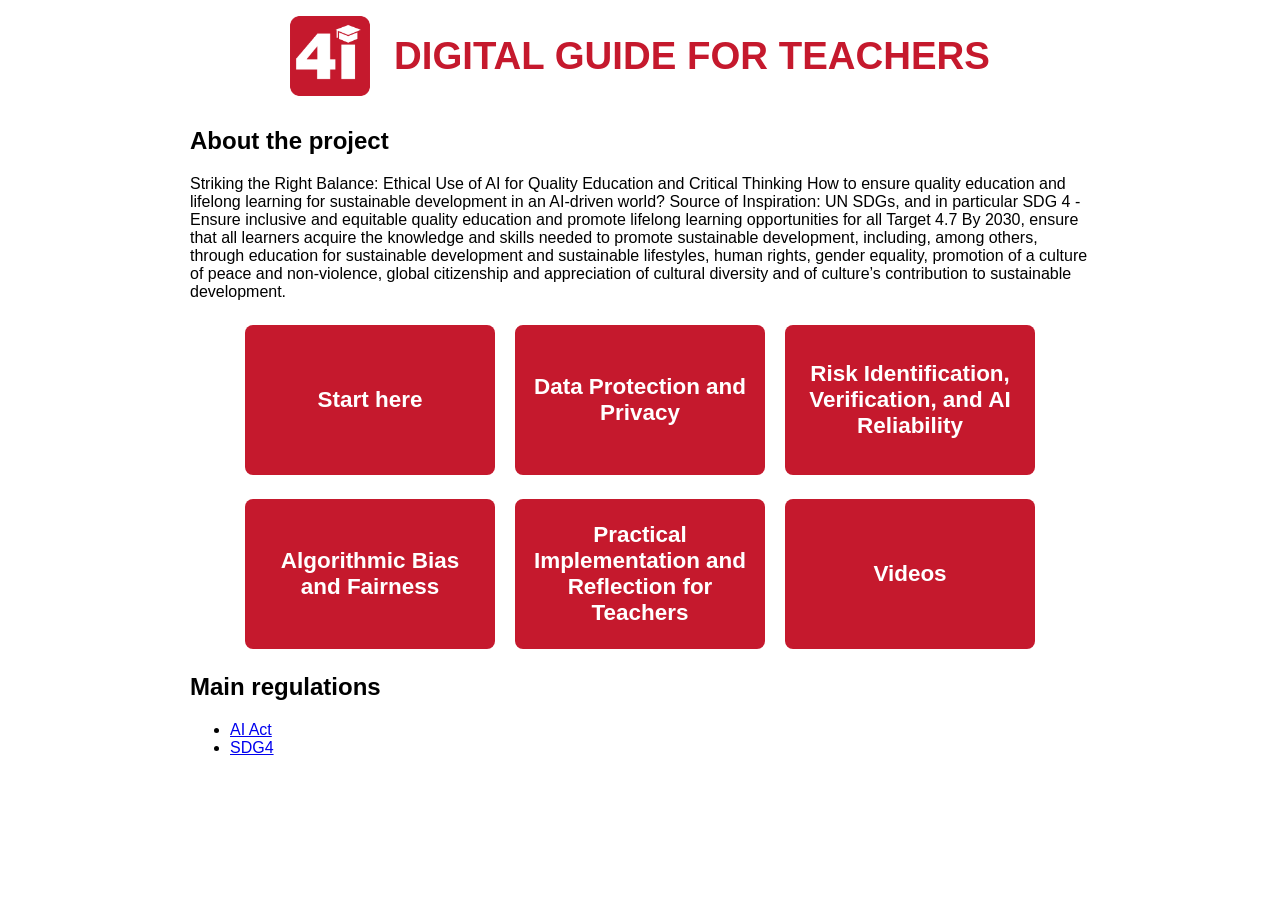
<file: index.html>
<!DOCTYPE html>
<html>
<head>
  <meta charset="UTF-8">
  <title>AI4education guide</title>
  <link rel="stylesheet" href="style.css">
  <style> body{
    font-family: Arial, Helvetica, sans-serif;
  }
  </style>
</head>
<body>
  <div class="panel_gora">
    <img src="ai4education.png" class="panel_gora_img">
    <h1>DIGITAL GUIDE FOR TEACHERS</h1>
  </div>
  <div class="opis">
    <h2>About the project</h2>
    <p>Striking the Right Balance:
 Ethical Use of AI for Quality Education and Critical Thinking
How to ensure quality education and lifelong learning for sustainable development in an AI-driven world?
Source of Inspiration:  UN SDGs, and in particular SDG 4 - Ensure inclusive and equitable quality education and promote lifelong learning opportunities for all Target 4.7 By 2030, ensure that all learners acquire the knowledge and skills needed to promote sustainable development, including, among others, through education for sustainable development and sustainable lifestyles, human rights, gender equality, promotion of a culture of peace and non-violence, global citizenship and appreciation of cultural diversity and of culture’s contribution to sustainable development.
</p>
  </div>
  <div class="kafelki_gora">
    <a class="kafelek kafelek1" href="section1.html">
      <h3>Start here</h3>
    </a>
    <a class="kafelek kafelek2" href="section2.html">
      <h3>Data Protection and Privacy</h3>
    </a>
    <a class="kafelek kafelek3" href="section3.html">
      <h3>Risk Identification, Verification, and AI Reliability</h3>
    </a>
  </div>
  <div class="kafelki_dol">
    <a class="kafelek kafelek4" href="section4.html">
      <h3>Algorithmic Bias and Fairness</h3>
    </a>
    <a class="kafelek kafelek5" href="section5.html">
      <h3>Practical Implementation and Reflection for Teachers</h3>
    </a>
    <a class="kafelek kafelek6" href="section6.html">
      <h3>Videos</h3>
    </a>
  </div>
  <div class="links">
    <h2>Main regulations</h2>
    <ul>
      <li><a href="https://eur-lex.europa.eu/eli/reg/2024/1689/oj/eng" target="_blank">AI Act</a></li>
    <li><a href="https://sdgs.un.org/goals/goal4" target="_blank">SDG4</a></li>
    </ul>
  </div>
</body>
</html>
</file>
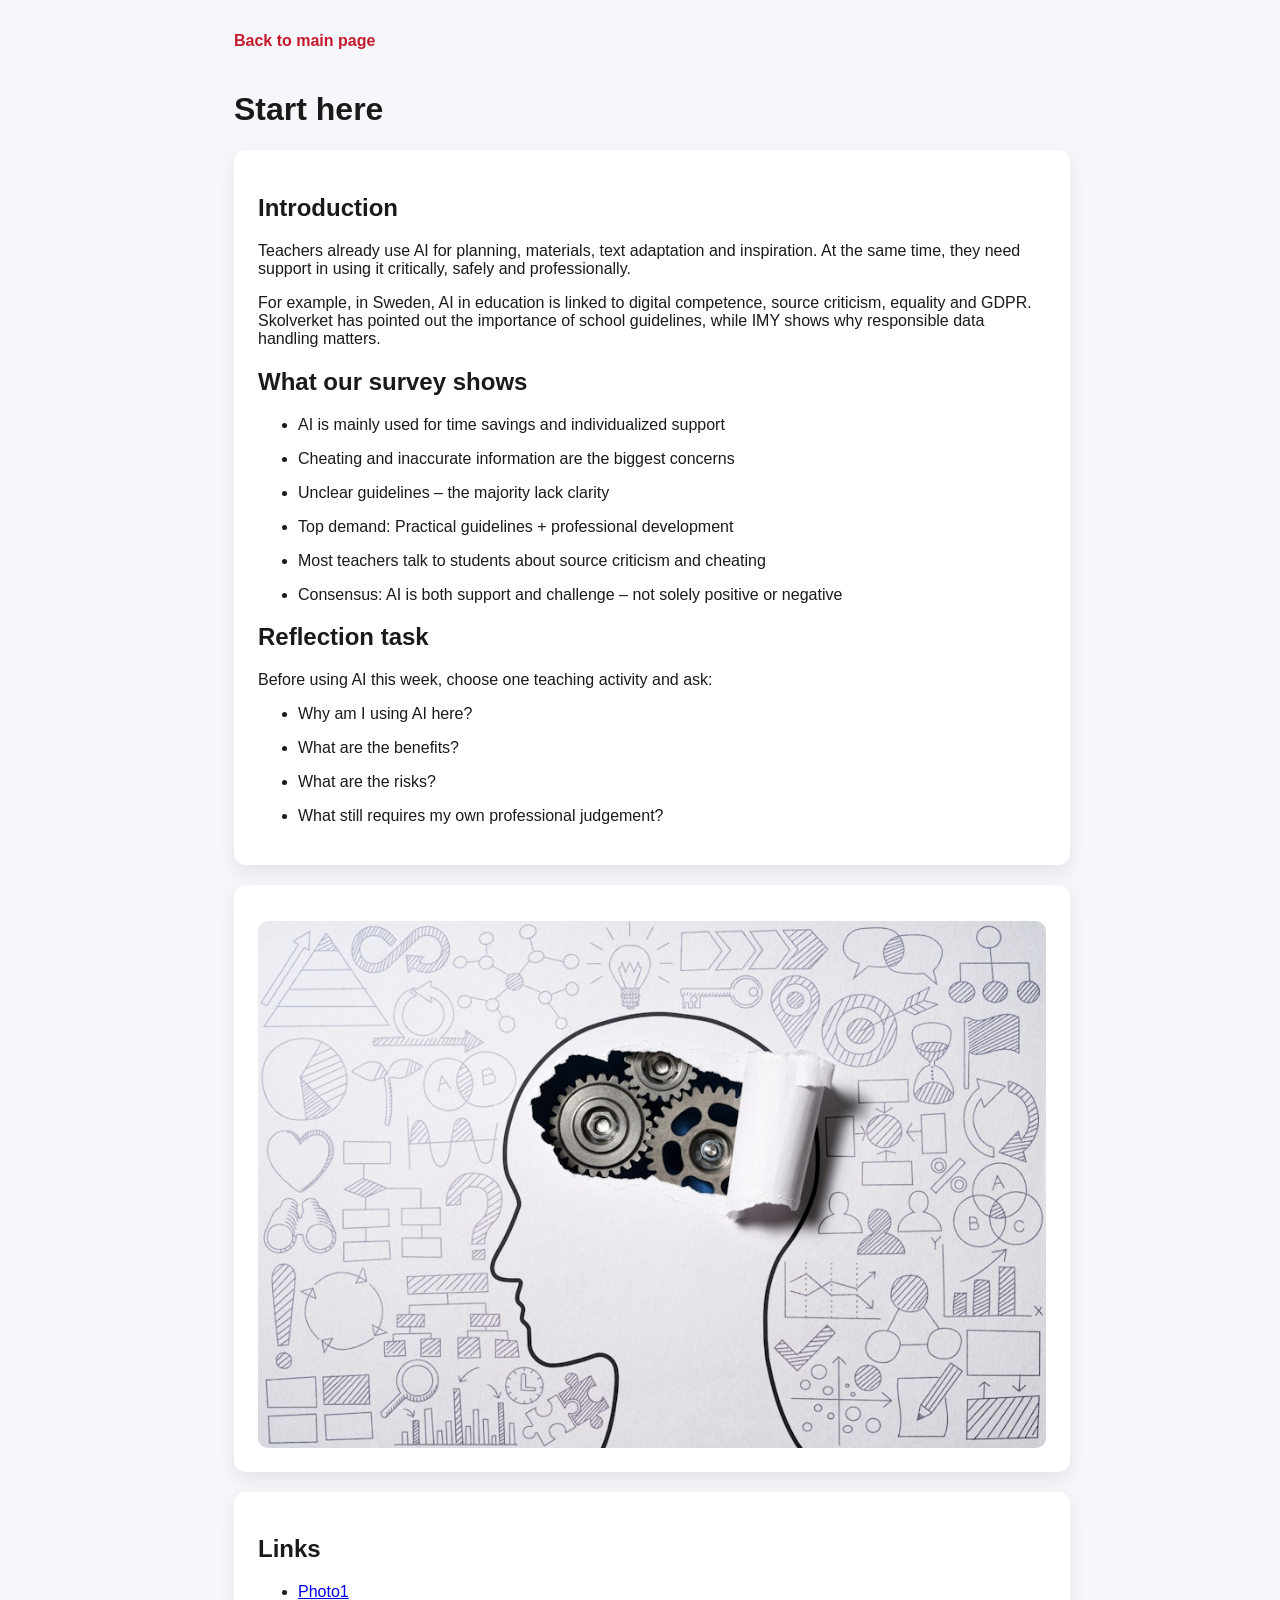
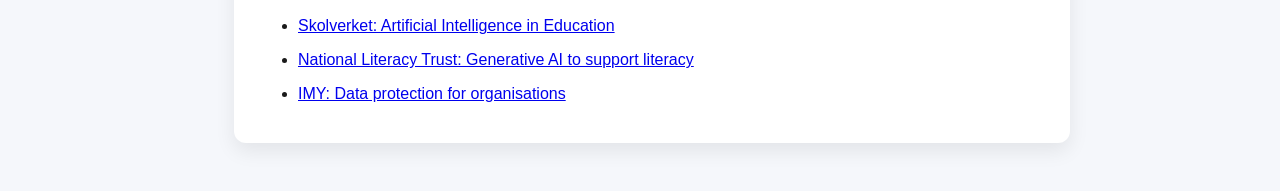
<file: section1.html>
<!DOCTYPE html>
<html>
<head>
  <meta charset="UTF-8">
  <title>Start here</title>
  <link rel="stylesheet" href="style.css">
</head>
<body class="section-page">
  <div class="section-wrapper">
    <a class="back-link" href="index.html">Back to main page</a>
    <h1>Start here</h1>

    <div class="section-card">
      <h2>Introduction</h2>
      <p>Teachers already use AI for planning, materials, text adaptation and inspiration. At the same time, they need support in using it critically, safely and professionally.</p>
      <p>For example, in Sweden, AI in education is linked to digital competence, source criticism, equality and GDPR. Skolverket has pointed out the importance of school guidelines, while IMY shows why responsible data handling matters.</p>
      <h2>What our survey shows</h2>
      <ul>
        <li>AI is mainly used for time savings and individualized support</li>
        <li>Cheating and inaccurate information are the biggest concerns</li>
        <li>Unclear guidelines – the majority lack clarity</li>
        <li>Top demand: Practical guidelines + professional development</li>
        <li>Most teachers talk to students about source criticism and cheating</li>
        <li>Consensus: AI is both support and challenge – not solely positive or negative</li>
      </ul>
      <h2>Reflection task</h2>
      <p>Before using AI this week, choose one teaching activity and ask:</p>
      <ul>
        <li>Why am I using AI here?</li>
        <li>What are the benefits?</li>
        <li>What are the risks?</li>
        <li>What still requires my own professional judgement?</li>
      </ul>
    </div>

    <div class="section-card">
      <img src="What Is Critical Thinking-132e36dc-b1ac-4915-acee-bb2e3a142fd0.jpg" alt="Example image" class="section-image">
    </div>

    <div class="section-card">
      <h2>Links</h2>
      <ul>
        <li><a href="https://nova-live.imgix.net//What%20Is%20Critical%20Thinking-132e36dc-b1ac-4915-acee-bb2e3a142fd0.jpg?w=900&fit=crop&fill=solid&fill-color=transparent">Photo1</a></li>
        <li><a href="https://www.skolverket.se/download/18.6dc18b1c191bf47e55754/1725545910282/Artificial%20Intelligence%20in%20Education%20%E2%80%93%20a%20short%20summary%20in%20English.pdf" target="_blank">Skolverket: Artificial Intelligence in Education</a></li>
        <li><a href="https://literacytrust.org.uk/research-services/research-reports/young-people-and-teachers-use-of-generative-ai-to-support-literacy-in-2025/" target="_blank">National Literacy Trust: Generative AI to support literacy</a></li>
        <li><a href="https://www.imy.se/en/organisations/data-protection/" target="_blank">IMY: Data protection for organisations</a></li>
      </ul>
    </div>
  </div>
</body>
</html>
</file>
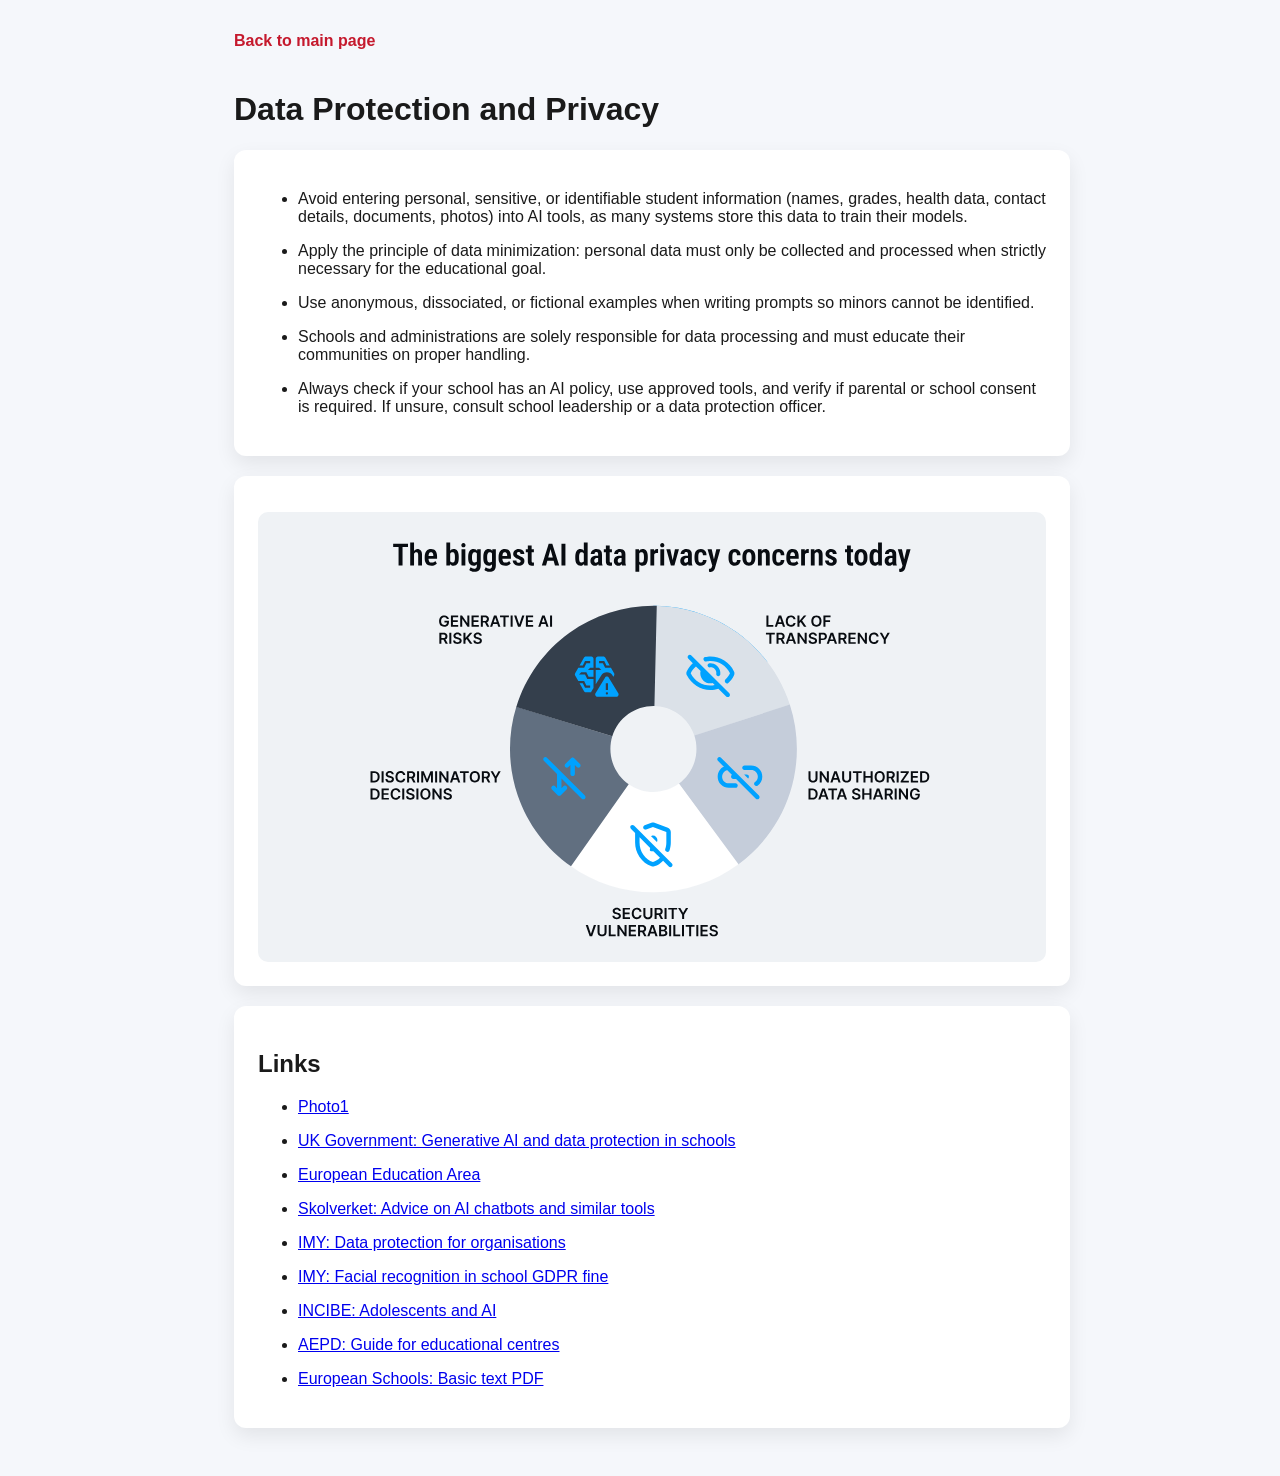
<file: section2.html>
<!DOCTYPE html>
<html>
<head>
  <meta charset="UTF-8">
  <title>Section 2</title>
  <link rel="stylesheet" href="style.css">
</head>
<body class="section-page">
  <div class="section-wrapper">
    <a class="back-link" href="index.html">Back to main page</a>
    <h1>Data Protection and Privacy</h1>

    <div class="section-card">
      <ul>
        <li>Avoid entering personal, sensitive, or identifiable student information (names, grades, health data, contact details, documents, photos) into AI tools, as many systems store this data to train their models.</li>
        <li>Apply the principle of data minimization: personal data must only be collected and processed when strictly necessary for the educational goal.</li>
        <li>Use anonymous, dissociated, or fictional examples when writing prompts so minors cannot be identified.</li>
        <li>Schools and administrations are solely responsible for data processing and must educate their communities on proper handling.</li>
        <li>Always check if your school has an AI policy, use approved tools, and verify if parental or school consent is required. If unsure, consult school leadership or a data protection officer.</li>
      </ul>
    </div>

    <div class="section-card">
      <img src="Article-image-The-biggest-AI-data-privacy-concerns-today.svg" alt="Example image" class="section-image">
    </div>

    <div class="section-card">
      <h2>Links</h2>
      <ul>
        <li><a href="https://usercentrics.com/wp-content/uploads/2026/01/Article-image-The-biggest-AI-data-privacy-concerns-today.svg?v=0e54bdd5e2e73c2e" target="_blank">Photo1</a></li>
        <li><a href="https://www.gov.uk/guidance/data-protection-in-schools/generative-artificial-intelligence-ai-and-data-protection-in-schools" target="_blank">UK Government: Generative AI and data protection in schools</a></li>
        <li><a href="https://education.ec.europa.eu/node/2285" target="_blank">European Education Area</a></li>
        <li><a href="https://www.skolverket.se/kompetensutveckling/stod-i-arbetet/rad-om-ai-chattbottar-och-liknande-verktyg" target="_blank">Skolverket: Advice on AI chatbots and similar tools</a></li>
        <li><a href="https://www.imy.se/en/organisations/data-protection/" target="_blank">IMY: Data protection for organisations</a></li>
        <li><a href="https://www.imy.se/en/about-us/arkiv/nyhetsarkiv/facial-recognition-in-school-renders-swedens-first-gdpr-fine/" target="_blank">IMY: Facial recognition in school GDPR fine</a></li>
        <li><a href="https://www.incibe.es/menores/adolescentes-e-ia" target="_blank">INCIBE: Adolescents and AI</a></li>
        <li><a href="https://www.aepd.es/es/documento/guia-centros-educativos.pdf" target="_blank">AEPD: Guide for educational centres</a></li>
        <li><a href="https://www.eursc.eu/BasicTexts/2025-01-D-66-en-2.pdf" target="_blank">European Schools: Basic text PDF</a></li>
      </ul>
    </div>
  </div>
</body>
</html>
</file>
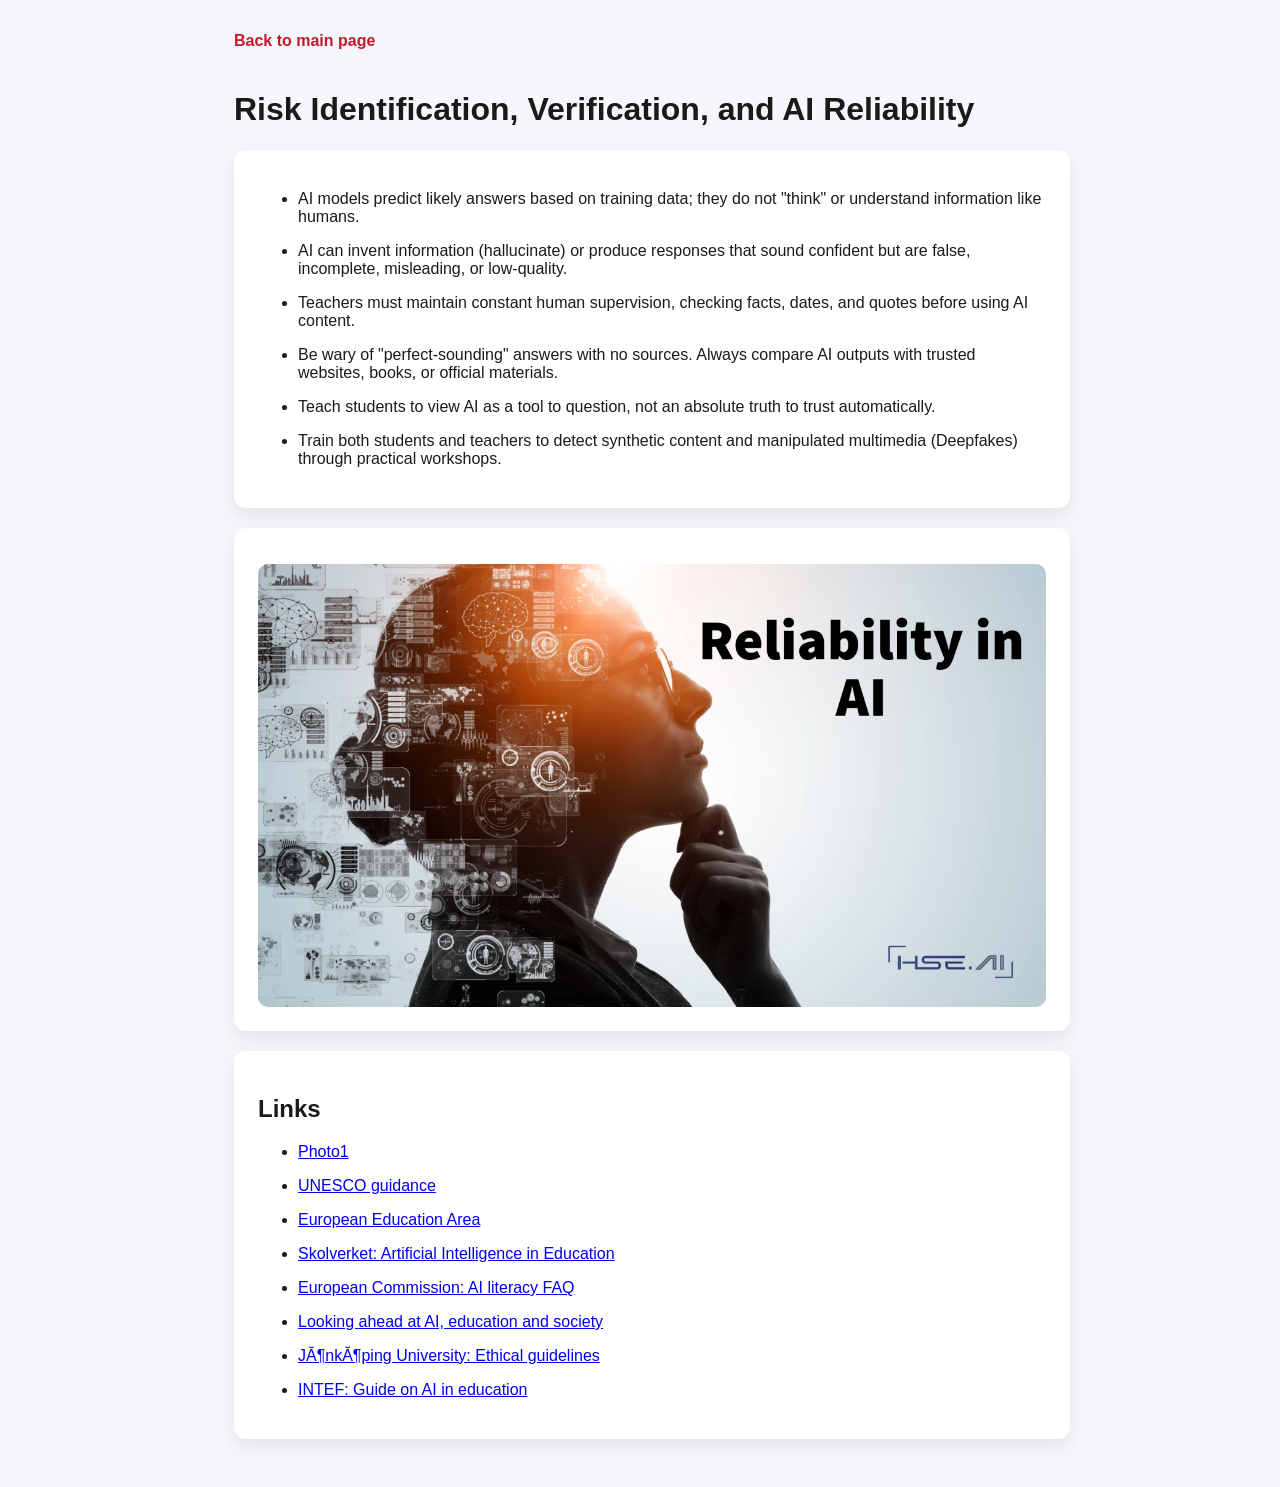
<file: section3.html>
<!DOCTYPE html>
<html>
<head>
  <meta charset="UTF-8">
  <title>Section 3</title>
  <link rel="stylesheet" href="style.css">
</head>
<body class="section-page">
  <div class="section-wrapper">
    <a class="back-link" href="index.html">Back to main page</a>
    <h1>Risk Identification, Verification, and AI Reliability</h1>

    <div class="section-card">
      <ul>
        <li>AI models predict likely answers based on training data; they do not "think" or understand information like humans.</li>
        <li>AI can invent information (hallucinate) or produce responses that sound confident but are false, incomplete, misleading, or low-quality.</li>
        <li>Teachers must maintain constant human supervision, checking facts, dates, and quotes before using AI content.</li>
        <li>Be wary of "perfect-sounding" answers with no sources. Always compare AI outputs with trusted websites, books, or official materials.</li>
        <li>Teach students to view AI as a tool to question, not an absolute truth to trust automatically.</li>
        <li>Train both students and teachers to detect synthetic content and manipulated multimedia (Deepfakes) through practical workshops.</li>
      </ul>
    </div>

    <div class="section-card">
      <img src="1731575805628.png" alt="Example image" class="section-image">
    </div>

    <div class="section-card">
      <h2>Links</h2>
      <ul>
        <li><a href="https://media.licdn.com/dms/image/v2/D4D12AQHTe7gA_y0iHA/article-cover_image-shrink_720_1280/article-cover_image-shrink_720_1280/0/1731575805628?e=2147483647&v=beta&t=-34CPDtKv-vC0ZKourAk5qW65lm5aKVtpWalaJGbEVw" target="_blank">Photo1</a></li>
        <li><a href="https://unesdoc.unesco.org/ark:/48223/pf0000386693" target="_blank">UNESCO guidance</a></li>
        <li><a href="https://education.ec.europa.eu/node/2263" target="_blank">European Education Area</a></li>
        <li><a href="https://www.skolverket.se/download/18.6dc18b1c191bf47e55754/1725545910282/Artificial%20Intelligence%20in%20Education%20%E2%80%93%20a%20short%20summary%20in%20English.pdf" target="_blank">Skolverket: Artificial Intelligence in Education</a></li>
        <li><a href="https://digital-strategy.ec.europa.eu/en/faqs/ai-literacy-questions-answers" target="_blank">European Commission: AI literacy FAQ</a></li>
        <li><a href="https://www.sern.eu/wp-content/uploads/Looking-ahead-at-AI-education-and-society_Skolverket.pdf" target="_blank">Looking ahead at AI, education and society</a></li>
        <li><a href="https://ju.se/portal/educate/en/guides/artificial-intelligence/ethical-guidelines.html" target="_blank">JĂ¶nkĂ¶ping University: Ethical guidelines</a></li>
        <li><a href="https://code.intef.es/guia-sobre-el-uso-de-la-ia-en-el-ambito-educativo/" target="_blank">INTEF: Guide on AI in education</a></li>
      </ul>
    </div>
  </div>
</body>
</html>
</file>
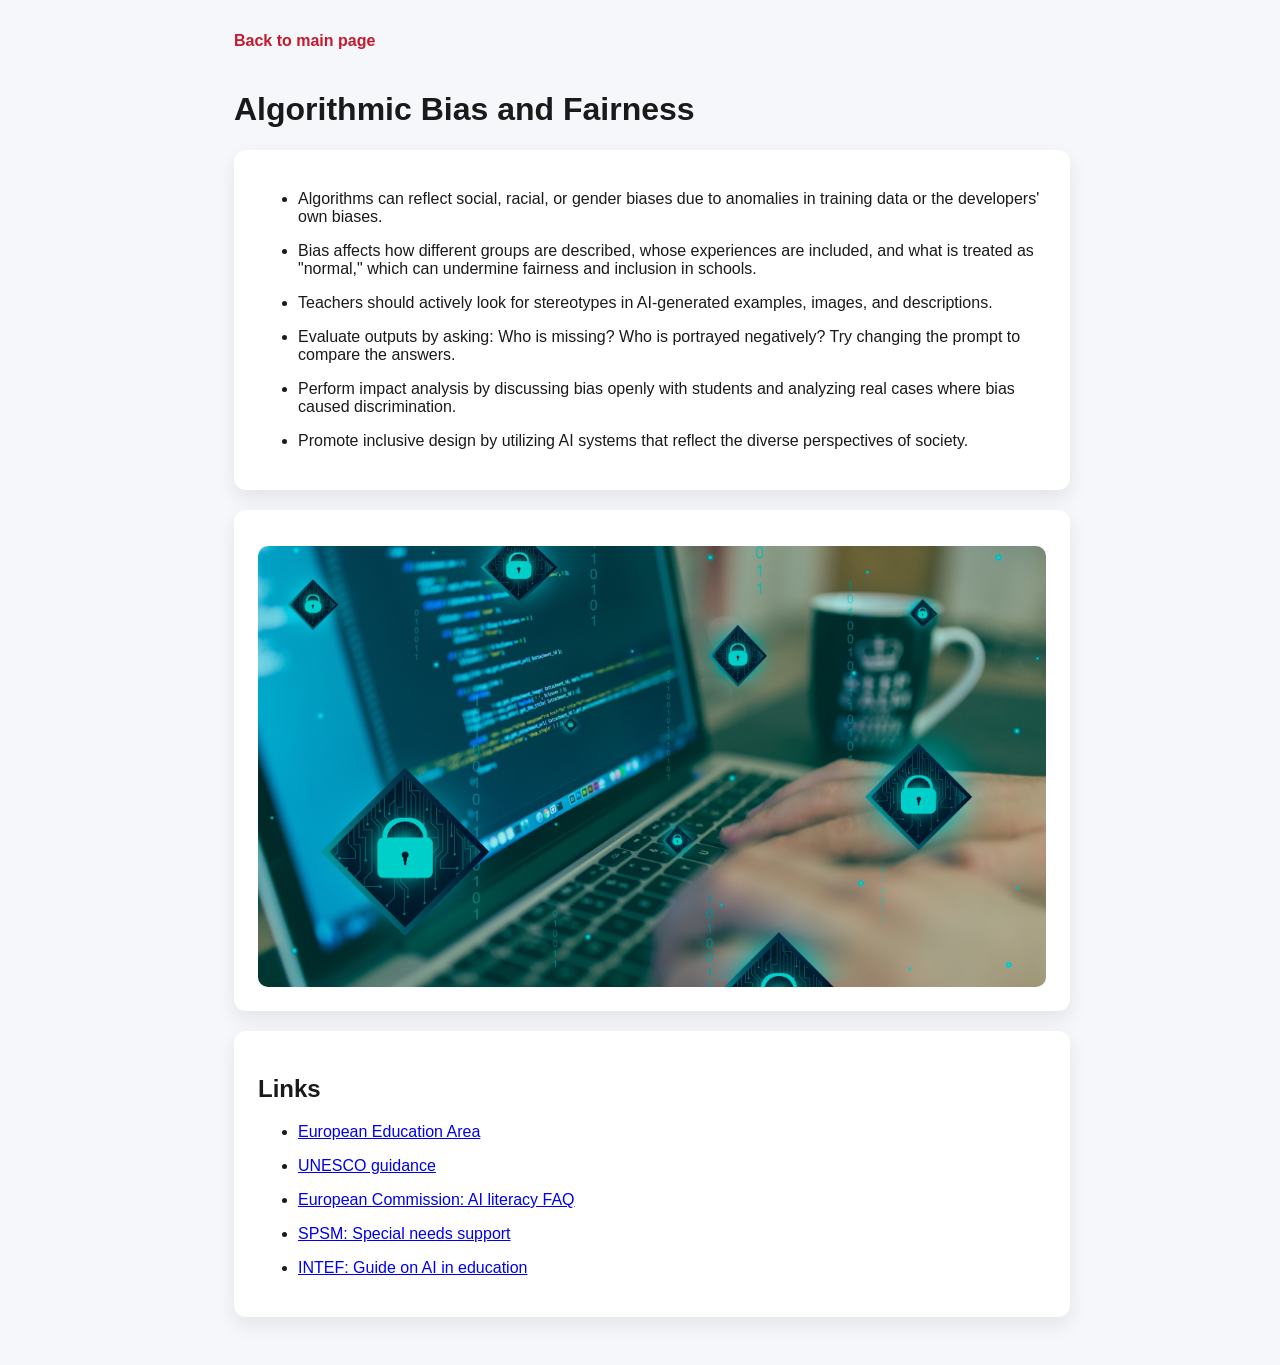
<file: section4.html>
<!DOCTYPE html>
<html>
<head>
  <meta charset="UTF-8">
  <title>Section 4</title>
  <link rel="stylesheet" href="style.css">
</head>
<body class="section-page">
  <div class="section-wrapper">
    <a class="back-link" href="index.html">Back to main page</a>
    <h1>Algorithmic Bias and Fairness</h1>

    <div class="section-card">
      <ul>
        <li>Algorithms can reflect social, racial, or gender biases due to anomalies in training data or the developers' own biases.</li>
        <li>Bias affects how different groups are described, whose experiences are included, and what is treated as "normal," which can undermine fairness and inclusion in schools.</li>
        <li>Teachers should actively look for stereotypes in AI-generated examples, images, and descriptions.</li>
        <li>Evaluate outputs by asking: Who is missing? Who is portrayed negatively? Try changing the prompt to compare the answers.</li>
        <li>Perform impact analysis by discussing bias openly with students and analyzing real cases where bias caused discrimination.</li>
        <li>Promote inclusive design by utilizing AI systems that reflect the diverse perspectives of society.</li>
      </ul>
    </div>

    <div class="section-card">
      <img src="buffik-lines-5475657.jpg" alt="Example image" class="section-image">
    </div>

    <div class="section-card">
      <h2>Links</h2>
      <ul>
        <li><a href="https://education.ec.europa.eu/node/2263" target="_blank">European Education Area</a></li>
        <li><a href="https://unesdoc.unesco.org/ark:/48223/pf0000386693" target="_blank">UNESCO guidance</a></li>
        <li><a href="https://digital-strategy.ec.europa.eu/en/faqs/ai-literacy-questions-answers" target="_blank">European Commission: AI literacy FAQ</a></li>
        <li><a href="https://www.spsm.se/om-oss/other-languages/english/our-mission/special-needs-support/" target="_blank">SPSM: Special needs support</a></li>
        <li><a href="https://code.intef.es/guia-sobre-el-uso-de-la-ia-en-el-ambito-educativo/" target="_blank">INTEF: Guide on AI in education</a></li>
      </ul>
    </div>
  </div>
</body>
</html>
</file>
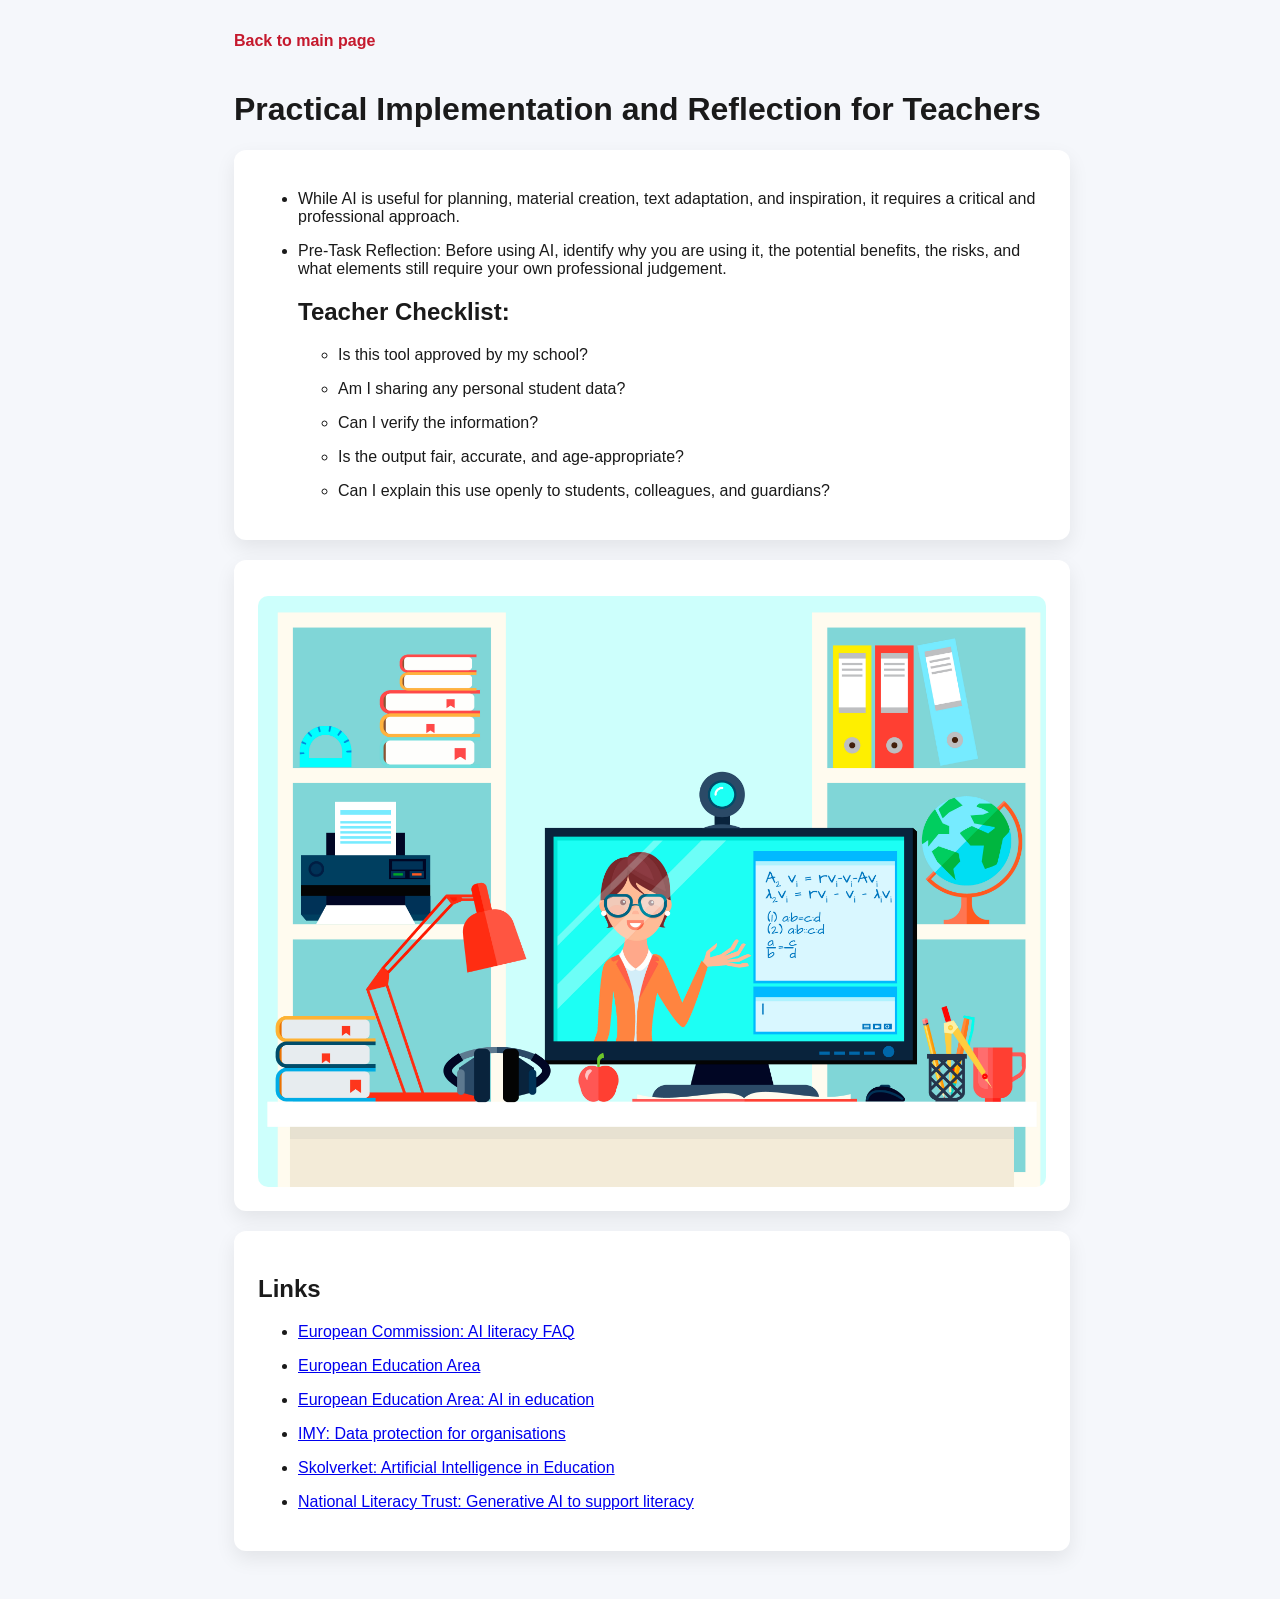
<file: section5.html>
<!DOCTYPE html>
<html>
<head>
  <meta charset="UTF-8">
  <title>Section 5</title>
  <link rel="stylesheet" href="style.css">
</head>
<body class="section-page">
  <div class="section-wrapper">
    <a class="back-link" href="index.html">Back to main page</a>
    <h1>Practical Implementation and Reflection for Teachers</h1>

    <div class="section-card">
      <ul>
        <li>While AI is useful for planning, material creation, text adaptation, and inspiration, it requires a critical and professional approach.</li>
        <li>Pre-Task Reflection: Before using AI, identify why you are using it, the potential benefits, the risks, and what elements still require your own professional judgement.</li>
        <h2>Teacher Checklist:</h2>
        <ul>
        <li>Is this tool approved by my school?</li>
        <li>Am I sharing any personal student data?</li>
        <li>Can I verify the information?</li>
        <li>Is the output fair, accurate, and age-appropriate?</li>
        <li>Can I explain this use openly to students, colleagues, and guardians?</li>
      </ul>
    </div>

    <div class="section-card">
      <img src="17424.jpg" alt="Example image" class="section-image">
    </div>

    <div class="section-card">
      <h2>Links</h2>
      <ul>
        <li><a href="https://digital-strategy.ec.europa.eu/en/faqs/ai-literacy-questions-answers" target="_blank">European Commission: AI literacy FAQ</a></li>
        <li><a href="https://education.ec.europa.eu/node/2285" target="_blank">European Education Area</a></li>
        <li><a href="https://education.ec.europa.eu/node/2263" target="_blank">European Education Area: AI in education</a></li>
        <li><a href="https://www.imy.se/en/organisations/data-protection/" target="_blank">IMY: Data protection for organisations</a></li>
        <li><a href="https://www.skolverket.se/download/18.6dc18b1c191bf47e55754/1725545910282/Artificial%20Intelligence%20in%20Education%20%E2%80%93%20a%20short%20summary%20in%20English.pdf" target="_blank">Skolverket: Artificial Intelligence in Education</a></li>
        <li><a href="https://literacytrust.org.uk/research-services/research-reports/young-people-and-teachers-use-of-generative-ai-to-support-literacy-in-2025/" target="_blank">National Literacy Trust: Generative AI to support literacy</a></li>
      </ul>
    </div>
  </div>
</body>
</html>
</file>
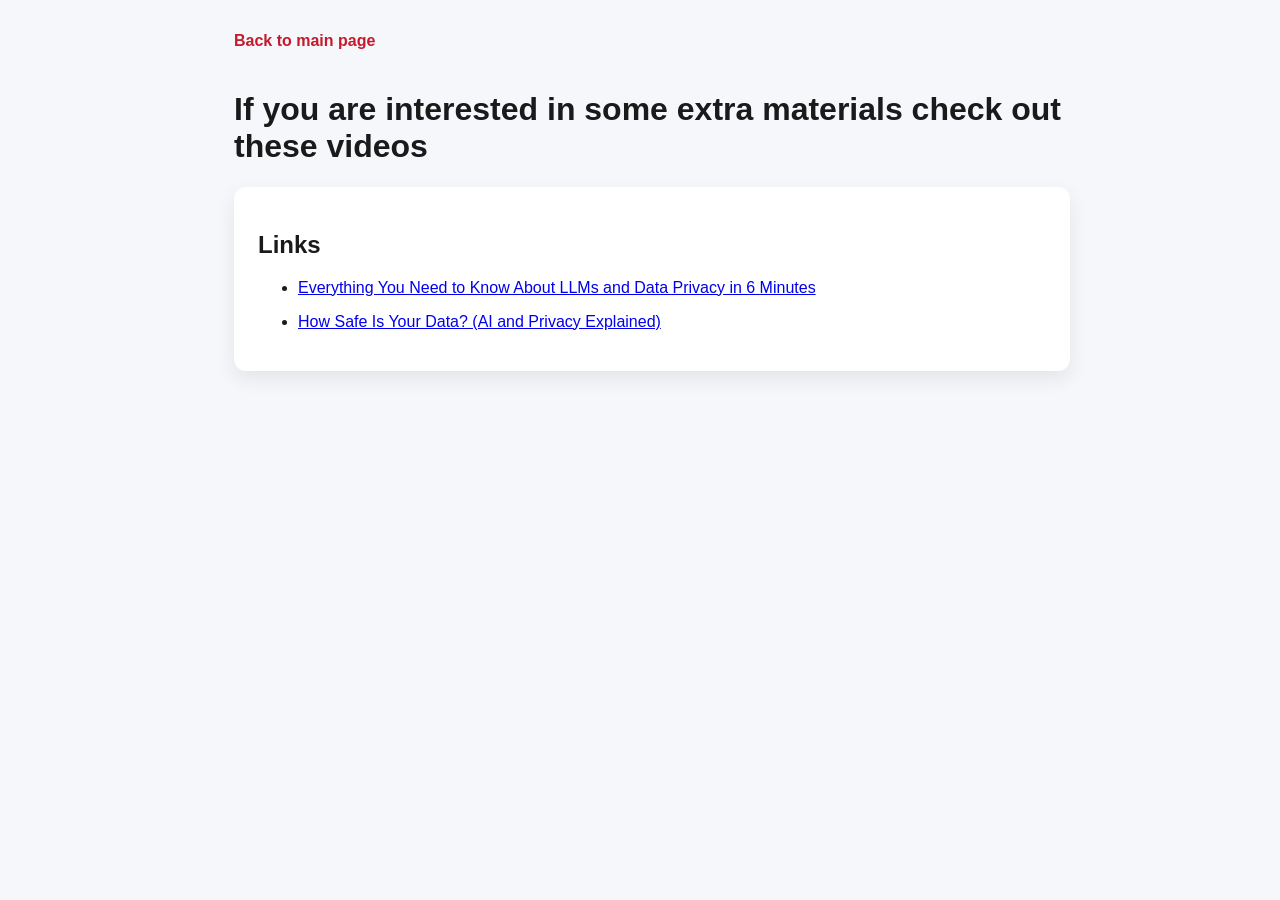
<file: section6.html>
<!DOCTYPE html>
<html>
<head>
  <meta charset="UTF-8">
  <title>Videos</title>
  <link rel="stylesheet" href="style.css">
</head>
<body class="section-page">
  <div class="section-wrapper">
    <a class="back-link" href="index.html">Back to main page</a>
    <h1>If you are interested in some extra materials check out these videos</h1>

    <div class="section-card">
      <h2>Links</h2>
      <ul>
        <li><a href="https://www.youtube.com/watch?v=oYJD_fE8a1U">Everything You Need to Know About LLMs and Data Privacy in 6 Minutes</a></li>
        <li><a href="https://www.youtube.com/watch?v=N82TgjKU9yE&t=184s">How Safe Is Your Data? (AI and Privacy Explained)</a></li>
      </ul>
    </div>
  </div>
</body>
</html>
</file>
<file: style.css>
.section-page {
  font-family: Arial, Helvetica, sans-serif;
  background-color: #f5f7fb;
  color: #1a1a1a;
  margin: 0;
}

.panel_gora {
  max-width: 900px;
  margin: 0 auto 24px;
  display: flex;
  flex-direction: row;
  align-items: center;
  justify-content: center;
  gap: 24px;
  text-align: center;
  font-size: larger;
  color: #C5192D;
}


.panel_gora_img {
  width: 80px;
  height: auto;
  border-radius: 8px;
}

.opis {
  max-width: 900px;
  margin: 24px auto 0;
}

.kafelki_gora {
  display: flex;
  gap: 20px;
  flex-wrap: wrap;
  justify-content: center;
  margin-top: 24px;
  color: #ffffff;
}

.kafelek1, .kafelek2, .kafelek3 {
  width: 250px;
  height: 150px;
  padding: 16px;
  box-sizing: border-box;
  border-radius: 8px;
  display: flex;
  align-items: center;
  justify-content: center;
  font-size: larger;
  background-color: #C5192D;
  cursor: pointer;
  position: relative;
  overflow: hidden;
  transition: transform 0.2s ease, box-shadow 0.2s ease;
  text-decoration: none;
  color: #ffffff;
}

.kafelki_dol {
  display: flex;
  gap: 20px;
  flex-wrap: wrap;
  justify-content: center;
  margin-top: 24px;
  color: #ffffff;
}

.kafelek4, .kafelek5, .kafelek6 {
  width: 250px;
  height: 150px;
  padding: 16px;
  box-sizing: border-box;
  border-radius: 8px;
  display: flex;
  align-items: center;
  justify-content: center;
  font-size: larger;
  background-color: #C5192D;
  cursor: pointer;
  position: relative;
  overflow: hidden;
  transition: transform 0.2s ease, box-shadow 0.2s ease;
  text-decoration: none;
  color: #ffffff;
}

.kafelek1:hover, .kafelek2:hover, .kafelek3:hover,
.kafelek4:hover, .kafelek5:hover, .kafelek6:hover {
  transform: scale(1.08);
  box-shadow: 0 10px 24px rgba(0, 0, 0, 0.2);
}

.kafelek h3 {
  margin: 0;
  width: 100%;
  text-align: center;
}

.links {
  max-width: 900px;
  margin: 24px auto 0;
}

.section-wrapper {
  max-width: 900px;
  margin: 0 auto;
  box-sizing: border-box;
  padding: 32px 20px 48px 44px;
}

.back-link {
  display: inline-block;
  margin-bottom: 20px;
  color: #C5192D;
  text-decoration: none;
  font-weight: bold;
}

.section-card {
  background-color: #ffffff;
  border-radius: 12px;
  padding: 24px;
  margin-top: 20px;
  box-shadow: 0 8px 20px rgba(0, 0, 0, 0.08);
}

.section-card li:not(:last-child) {
  margin-bottom: 1em;
}

.section-image {
  display: block;
  max-width: 100%;
  height: auto;
  border-radius: 10px;
  margin-top: 12px;
}
</file>
